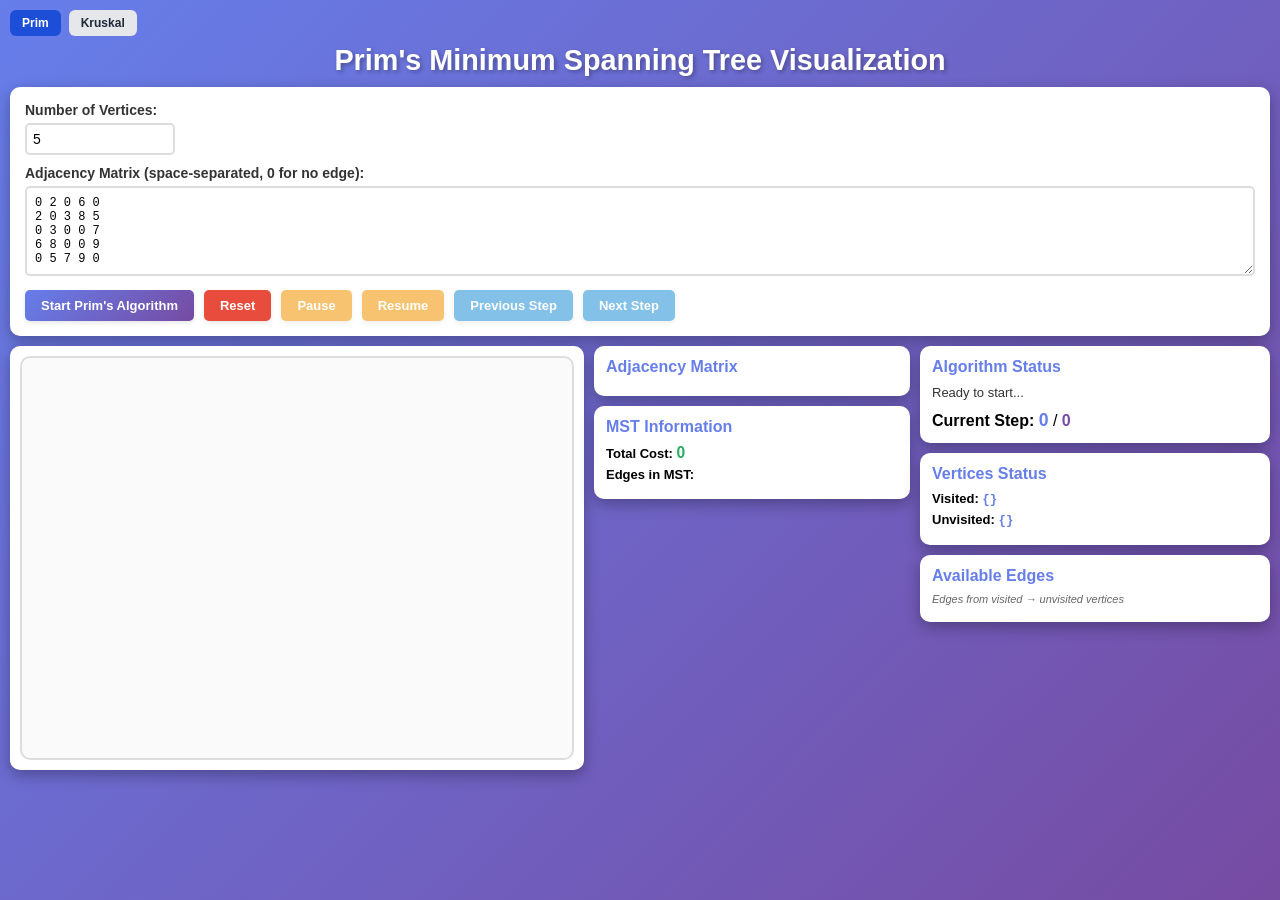
<file: index.html>
<!DOCTYPE html>
<html lang="en">
<head>
    <meta charset="UTF-8">
    <meta name="viewport" content="width=device-width, initial-scale=1.0">
    <title>Prim's MST Visualization</title>
    <link rel="stylesheet" href="styles.css">
</head>
<body>
    <div class="container">
        <div class="top-nav">
            <a class="nav-link active" href="index.html">Prim</a>
            <a class="nav-link" href="kruskal.html">Kruskal</a>
        </div>
        <h1>Prim's Minimum Spanning Tree Visualization</h1>
        
        <div class="input-section">
            <div class="input-group">
                <label for="vertices">Number of Vertices:</label>
                <input type="number" id="vertices" min="2" max="10" value="5">
            </div>
            
            <div class="input-group">
                <label for="matrix">Adjacency Matrix (space-separated, 0 for no edge):</label>
                <textarea id="matrix" rows="5" placeholder="Enter adjacency matrix...
Example for 5 vertices:
0 2 0 6 0
2 0 3 8 5
0 3 0 0 7
6 8 0 0 9
0 5 7 9 0"></textarea>
            </div>
            
            <div class="button-group">
                <button id="startBtn">Start Prim's Algorithm</button>
                <button id="resetBtn">Reset</button>
                <button id="pauseBtn" disabled>Pause</button>
                <button id="resumeBtn" disabled>Resume</button>
                <button id="prevBtn" disabled>Previous Step</button>
                <button id="nextBtn" disabled>Next Step</button>
            </div>
        </div>
        
        <div class="main-layout">
            <div class="left-panel">
                <div class="visualization-section">
                    <canvas id="graphCanvas"></canvas>
                </div>
            </div>
            
            <div class="middle-panel">
                <div class="info-box matrix-box">
                    <h3>Adjacency Matrix</h3>
                    <div id="matrixDisplay"></div>
                </div>
                
                <div class="info-box">
                    <h3>MST Information</h3>
                    <div id="mstInfo">
                        <p><strong>Total Cost:</strong> <span id="totalCost">0</span></p>
                        <p><strong>Edges in MST:</strong></p>
                        <ul id="mstEdges"></ul>
                    </div>
                </div>
            </div>
            
            <div class="right-panel">
                <div class="info-box">
                    <h3>Algorithm Status</h3>
                    <div id="statusInfo">
                        <p id="currentStep">Ready to start...</p>
                        <p><strong>Current Step:</strong> <span id="stepNumber">0</span> / <span id="totalSteps">0</span></p>
                    </div>
                </div>
                
                <div class="info-box">
                    <h3>Vertices Status</h3>
                    <div id="verticesStatus">
                        <p><strong>Visited:</strong> <span id="visitedVertices" class="vertex-list">{}</span></p>
                        <p><strong>Unvisited:</strong> <span id="unvisitedVertices" class="vertex-list">{}</span></p>
                    </div>
                </div>
                
                <div class="info-box">
                    <h3>Available Edges</h3>
                    <div id="availableEdges">
                        <p class="hint">Edges from visited → unvisited vertices</p>
                        <ul id="edgesList"></ul>
                    </div>
                </div>
            </div>
        </div>
    </div>
    
    <script src="script.js"></script>
</body>
</html>
</file>
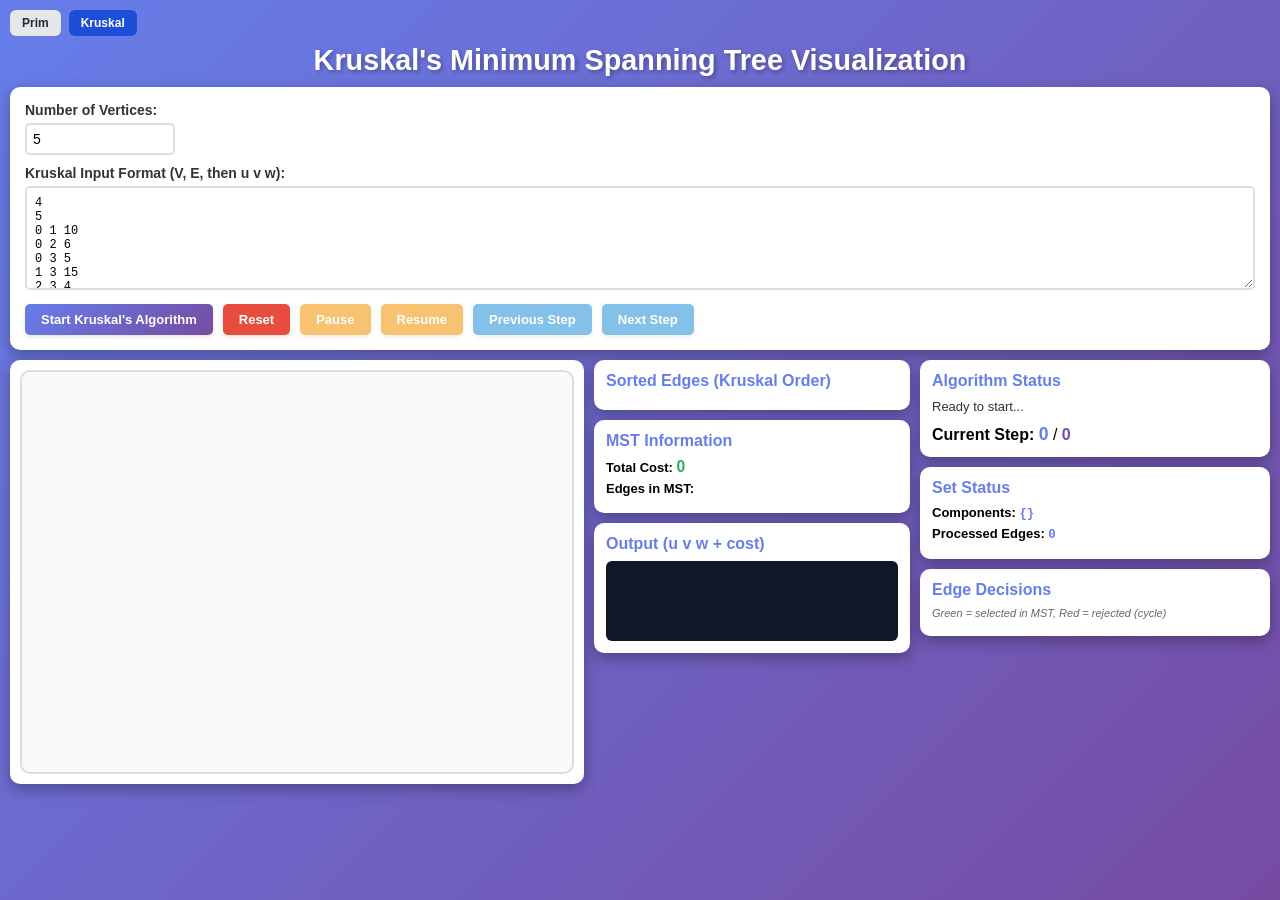
<file: kruskal.html>
<!DOCTYPE html>
<html lang="en">
<head>
    <meta charset="UTF-8">
    <meta name="viewport" content="width=device-width, initial-scale=1.0">
    <title>Kruskal MST Visualization</title>
    <link rel="stylesheet" href="styles.css">
</head>
<body>
    <div class="container">
        <div class="top-nav">
            <a class="nav-link" href="index.html">Prim</a>
            <a class="nav-link active" href="kruskal.html">Kruskal</a>
        </div>
        <h1>Kruskal's Minimum Spanning Tree Visualization</h1>

        <div class="input-section">
            <div class="input-group">
                <label for="vertices">Number of Vertices:</label>
                <input type="number" id="vertices" min="2" max="10" value="5">
            </div>

            <div class="input-group">
                <label for="edgeListInput">Kruskal Input Format (V, E, then u v w):</label>
                <textarea id="edgeListInput" rows="6" placeholder="4
5
0 1 10
0 2 6
0 3 5
1 3 15
2 3 4"></textarea>
            </div>

            <div class="button-group">
                <button id="startBtn">Start Kruskal's Algorithm</button>
                <button id="resetBtn">Reset</button>
                <button id="pauseBtn" disabled>Pause</button>
                <button id="resumeBtn" disabled>Resume</button>
                <button id="prevBtn" disabled>Previous Step</button>
                <button id="nextBtn" disabled>Next Step</button>
            </div>
        </div>

        <div class="main-layout">
            <div class="left-panel">
                <div class="visualization-section">
                    <canvas id="graphCanvas"></canvas>
                </div>
            </div>

            <div class="middle-panel">
                <div class="info-box matrix-box">
                    <h3>Sorted Edges (Kruskal Order)</h3>
                    <div id="edgeTableDisplay"></div>
                </div>

                <div class="info-box">
                    <h3>MST Information</h3>
                    <div id="mstInfo">
                        <p><strong>Total Cost:</strong> <span id="totalCost">0</span></p>
                        <p><strong>Edges in MST:</strong></p>
                        <ul id="mstEdges"></ul>
                    </div>
                </div>

                <div class="info-box">
                    <h3>Output (u v w + cost)</h3>
                    <pre id="resultOutput" class="output-block"></pre>
                </div>
            </div>

            <div class="right-panel">
                <div class="info-box">
                    <h3>Algorithm Status</h3>
                    <div id="statusInfo">
                        <p id="currentStep">Ready to start...</p>
                        <p><strong>Current Step:</strong> <span id="stepNumber">0</span> / <span id="totalSteps">0</span></p>
                    </div>
                </div>

                <div class="info-box">
                    <h3>Set Status</h3>
                    <div id="verticesStatus">
                        <p><strong>Components:</strong> <span id="visitedVertices" class="vertex-list">{}</span></p>
                        <p><strong>Processed Edges:</strong> <span id="unvisitedVertices" class="vertex-list">0</span></p>
                    </div>
                </div>

                <div class="info-box">
                    <h3>Edge Decisions</h3>
                    <div id="availableEdges">
                        <p class="hint">Green = selected in MST, Red = rejected (cycle)</p>
                        <ul id="edgesList"></ul>
                    </div>
                </div>
            </div>
        </div>
    </div>

    <script src="kruskal.js"></script>
</body>
</html>
</file>
<file: styles.css>
* {
    margin: 0;
    padding: 0;
    box-sizing: border-box;
}

html {
    overflow-y: auto;
}

body {
    font-family: 'Segoe UI', Tahoma, Geneva, Verdana, sans-serif;
    background: linear-gradient(135deg, #667eea 0%, #764ba2 100%);
    min-height: 100vh;
    padding: 10px;
    overflow-x: hidden;
}

.container {
    max-width: 100%;
    margin: 0 auto;
}

.top-nav {
    display: flex;
    gap: 8px;
    margin-bottom: 8px;
}

.nav-link {
    text-decoration: none;
    background: #e5e7eb;
    color: #1f2937;
    padding: 6px 12px;
    border-radius: 6px;
    font-size: 12px;
    font-weight: 700;
}

.nav-link.active {
    background: #1d4ed8;
    color: #ffffff;
}

.main-layout {
    display: grid;
    grid-template-columns: auto 1fr 350px;
    gap: 10px;
    align-items: start;
}

.left-panel {
    display: flex;
    flex-direction: column;
    gap: 10px;
}

.middle-panel {
    display: flex;
    flex-direction: column;
    gap: 10px;
}

.right-panel {
    display: flex;
    flex-direction: column;
    gap: 10px;
    height: 100%;
}

h1 {
    text-align: center;
    color: white;
    margin-bottom: 10px;
    font-size: 1.8em;
    text-shadow: 2px 2px 4px rgba(0, 0, 0, 0.3);
}

.input-section {
    background: white;
    padding: 15px;
    border-radius: 10px;
    box-shadow: 0 5px 15px rgba(0, 0, 0, 0.3);
    margin-bottom: 10px;
}

.input-group {
    margin-bottom: 10px;
}

.input-group label {
    display: block;
    margin-bottom: 5px;
    font-weight: 600;
    color: #333;
    font-size: 14px;
}

.input-group input[type="number"] {
    width: 150px;
    padding: 6px;
    border: 2px solid #ddd;
    border-radius: 5px;
    font-size: 14px;
    transition: border-color 0.3s;
}

.input-group input[type="number"]:focus {
    outline: none;
    border-color: #667eea;
}

.input-group textarea {
    width: 100%;
    padding: 8px;
    border: 2px solid #ddd;
    border-radius: 5px;
    font-size: 12px;
    font-family: 'Courier New', monospace;
    resize: vertical;
    transition: border-color 0.3s;
    min-height: 80px;
}

.input-group textarea:focus {
    outline: none;
    border-color: #667eea;
}

.button-group {
    display: flex;
    gap: 10px;
    flex-wrap: wrap;
}

button {
    padding: 8px 16px;
    font-size: 13px;
    font-weight: 600;
    border: none;
    border-radius: 5px;
    cursor: pointer;
    transition: all 0.3s;
    box-shadow: 0 2px 4px rgba(0, 0, 0, 0.1);
}

#startBtn {
    background: linear-gradient(135deg, #667eea 0%, #764ba2 100%);
    color: white;
}

#startBtn:hover {
    transform: translateY(-2px);
    box-shadow: 0 6px 12px rgba(0, 0, 0, 0.2);
}

#resetBtn {
    background: #e74c3c;
    color: white;
}

#resetBtn:hover {
    background: #c0392b;
    transform: translateY(-2px);
}

#pauseBtn, #resumeBtn {
    background: #f39c12;
    color: white;
}

#pauseBtn:hover, #resumeBtn:hover {
    background: #d68910;
    transform: translateY(-2px);
}

#prevBtn, #nextBtn {
    background: #3498db;
    color: white;
}

#prevBtn:hover, #nextBtn:hover {
    background: #2980b9;
    transform: translateY(-2px);
}

button:disabled {
    background: #95a5a6;
    cursor: not-allowed;
    opacity: 0.6;
}

button:disabled:hover {
    transform: none;
}

.visualization-section {
    background: white;
    padding: 10px;
    border-radius: 10px;
    box-shadow: 0 5px 15px rgba(0, 0, 0, 0.3);
    display: flex;
    justify-content: center;
    align-items: center;
}

#graphCanvas {
    border: 2px solid #ddd;
    border-radius: 10px;
    background: #fafafa;
}

.info-box {
    background: white;
    padding: 12px;
    border-radius: 10px;
    box-shadow: 0 5px 15px rgba(0, 0, 0, 0.3);
}

.info-box h3 {
    color: #667eea;
    margin-bottom: 8px;
    font-size: 1em;
}

#mstInfo p {
    margin-bottom: 5px;
    font-size: 13px;
}

#totalCost {
    color: #27ae60;
    font-weight: bold;
    font-size: 1.2em;
}

#mstEdges {
    list-style: none;
    padding-left: 0;
    max-height: 120px;
    overflow-y: auto;
}

#mstEdges li {
    padding: 5px;
    margin: 3px 0;
    background: #f0f0f0;
    border-radius: 3px;
    border-left: 3px solid #27ae60;
    font-size: 12px;
}

#verticesStatus p {
    margin-bottom: 5px;
    font-size: 13px;
}

#currentStep {
    font-size: 13px;
    color: #333;
    line-height: 1.4;
    margin-bottom: 8px;
}

#stepNumber {
    color: #667eea;
    font-weight: bold;
    font-size: 1.1em;
}

#totalSteps {
    color: #764ba2;
    font-weight: bold;
    font-size: 1.0em;
}

.vertex-list {
    font-family: 'Courier New', monospace;
    color: #667eea;
    font-weight: bold;
    font-size: 0.95em;
}

#matrixDisplay {
    overflow-x: auto;
}

.matrix-table {
    border-collapse: collapse;
    margin: 5px auto;
    font-family: 'Courier New', monospace;
    font-size: 11px;
}

.matrix-table th,
.matrix-table td {
    padding: 3px 6px;
    text-align: center;
    border: 1px solid #ddd;
    font-size: 11px;
}

.matrix-table th {
    background: #667eea;
    color: white;
    font-weight: bold;
}

.matrix-table td {
    background: #f9f9f9;
}

.matrix-table td.cell-zero {
    background: #e0e0e0;
    color: #999;
}

.matrix-table td.cell-taken {
    background: #d4edda;
    color: #155724;
    font-weight: bold;
}

.matrix-table td.cell-rejected {
    background: #f8d7da;
    color: #721c24;
}

.matrix-table td.cell-current {
    background: #fff3cd;
    color: #7a5600;
    font-weight: bold;
}

.edge-table td,
.edge-table th {
    text-transform: none;
}

.edge-row-current td {
    background: #fff3cd;
    color: #7a5600;
    font-weight: bold;
}

.edge-row-taken td {
    background: #d4edda;
    color: #155724;
    font-weight: bold;
}

.edge-row-rejected td {
    background: #f8d7da;
    color: #721c24;
}

.matrix-table .header-col {
    background: #667eea;
    color: white;
    font-weight: bold;
}

#edgesList {
    list-style: none;
    padding-left: 0;
    max-height: 180px;
    overflow-y: auto;
}

#edgesList li {
    padding: 5px;
    margin: 3px 0;
    background: #f0f0f0;
    border-radius: 3px;
    border-left: 3px solid #3498db;
    font-family: 'Courier New', monospace;
    font-size: 12px;
}

#edgesList li.minimum-edge {
    background: #d4edda;
    border-left: 3px solid #27ae60;
    font-weight: bold;
}

#edgesList li.minimum-edge::after {
    content: ' ✅';
    color: #27ae60;
}

.hint {
    font-style: italic;
    color: #666;
    margin-bottom: 5px;
    font-size: 11px;
}

.output-block {
    background: #0f172a;
    color: #e2e8f0;
    border-radius: 6px;
    padding: 10px;
    font-family: 'Courier New', monospace;
    font-size: 12px;
    min-height: 80px;
    white-space: pre-wrap;
}

@media (max-width: 768px) {
    .main-layout {
        grid-template-columns: 1fr;
    }
    
    h1 {
        font-size: 1.8em;
    }
    
    .button-group {
        flex-direction: column;
    }
    
    button {
        width: 100%;
    }
}
</file>
